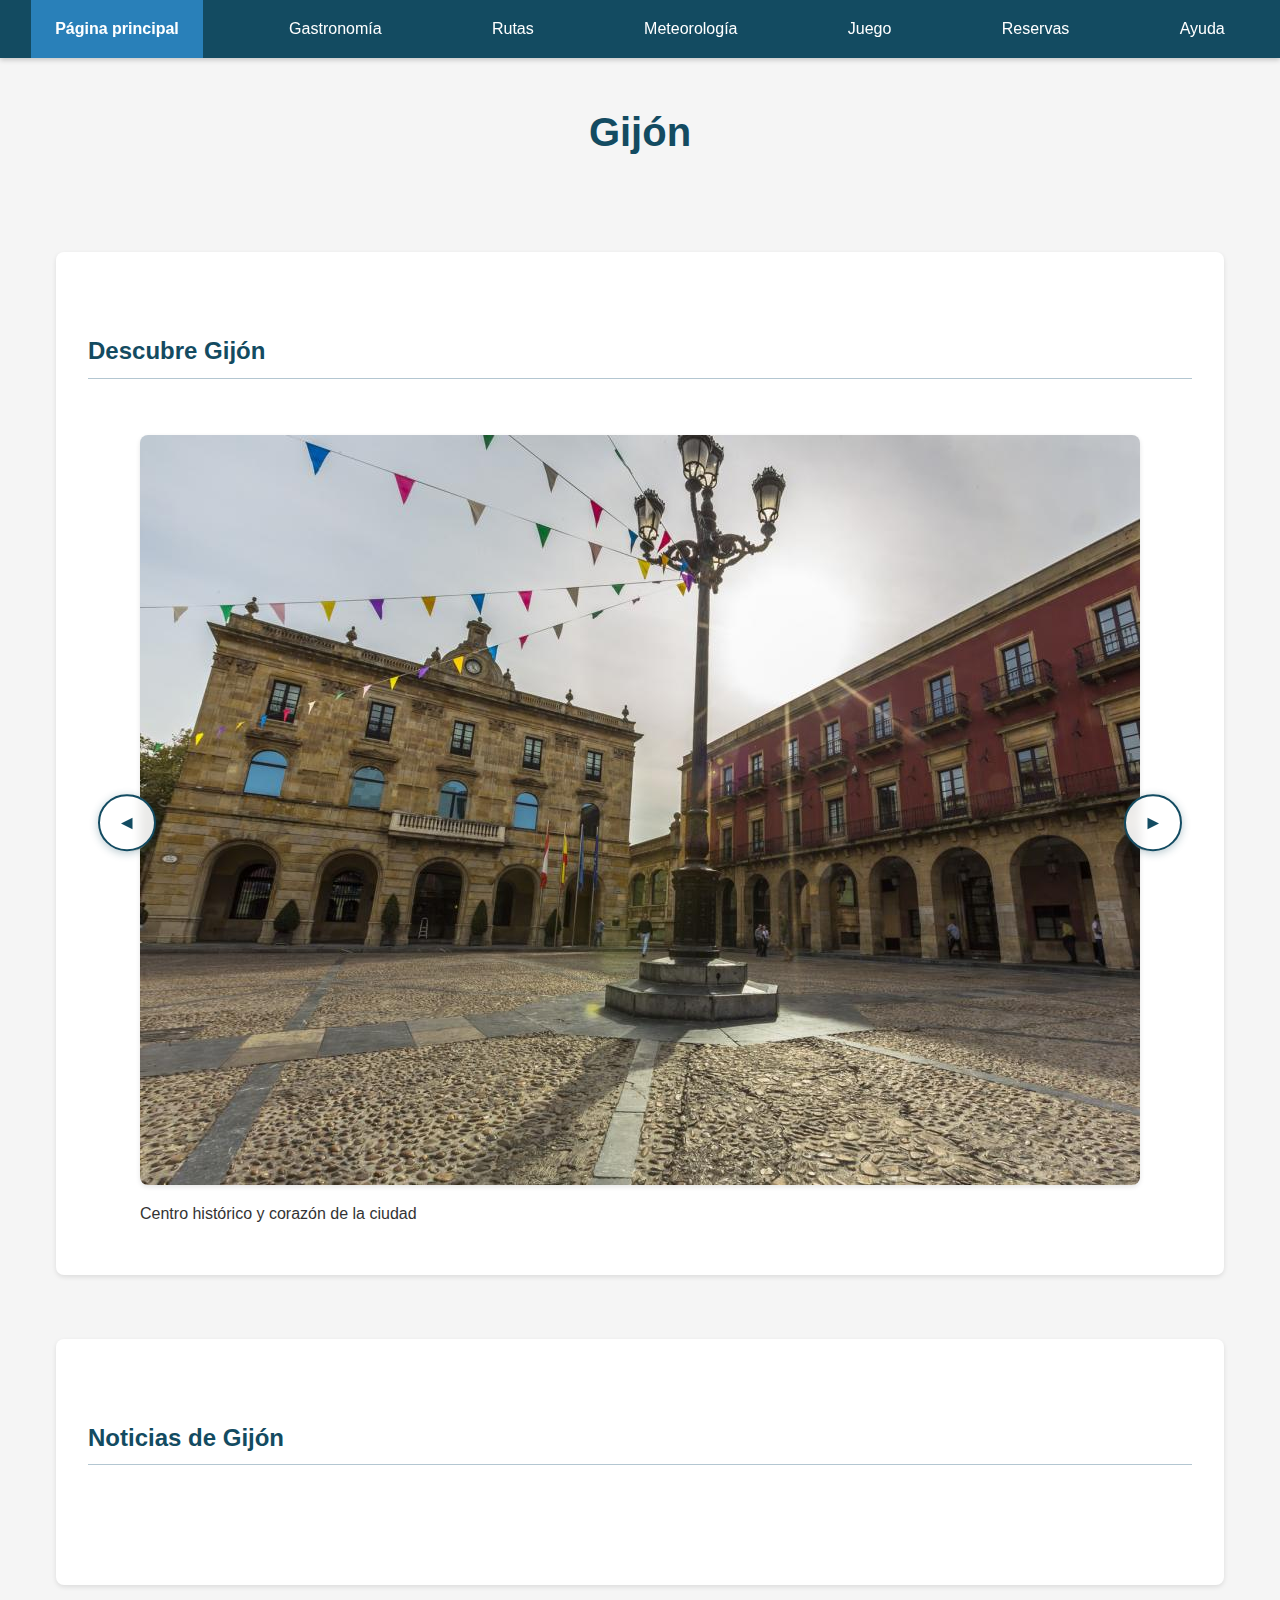
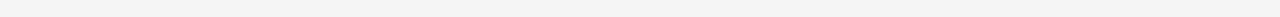
<file: index.html>
<!DOCTYPE html>
<html lang="es">
<head>
    <meta charset="UTF-8">
    <meta name="viewport" content="width=device-width, initial-scale=1.0">
    <title>Gijón - Inicio</title>
    <link rel="icon" type="image/png" href="multimedia/icono.png">
    <link rel="stylesheet" type="text/css" href="estilo/estilo.css">
    <link rel="stylesheet" type="text/css" href="estilo/layout.css">
    <script src="https://code.jquery.com/jquery-3.6.0.min.js"></script>
    <script src="js/Carrusel.js"></script>
    <script src="js/Noticias.js"></script>
</head>
<body>
    <nav>
        <ul>
            <li><a href="index.html" class="active">Página principal</a></li>
            <li><a href="gastronomia.html">Gastronomía</a></li>
            <li><a href="rutas.html">Rutas</a></li>
            <li><a href="meteorologia.html">Meteorología</a></li>
            <li><a href="juego.html">Juego</a></li>
            <li><a href="reservas.php">Reservas</a></li>
            <li><a href="ayuda.html">Ayuda</a></li>
        </ul>
    </nav>
    <main>
        <h1>Gijón</h1>
        <section>
            <h2>Descubre Gijón</h2>
            <article>
                <button>◄</button>
                <figure>
                    <img src="multimedia/Plaza_Mayor.jpg" alt="Plaza Mayor de Gijón">
                    <figcaption>Centro histórico y corazón de la ciudad</figcaption>
                </figure>
                <button>►</button>
            </article>
        </section>

        <section>
            <h2>Noticias de Gijón</h2>
            <article>
                <!-- Las noticias se insertarán aquí -->
            </article>
        </section>
    </main>
    
    <script>
        // Inicializar componentes cuando el DOM esté listo
        $(document).ready(() => {
            new Carrusel('main > section:first-of-type article');
            new Noticias('main > section:nth-child(3) article');
        });
    </script>
</body>
</html>
</file>
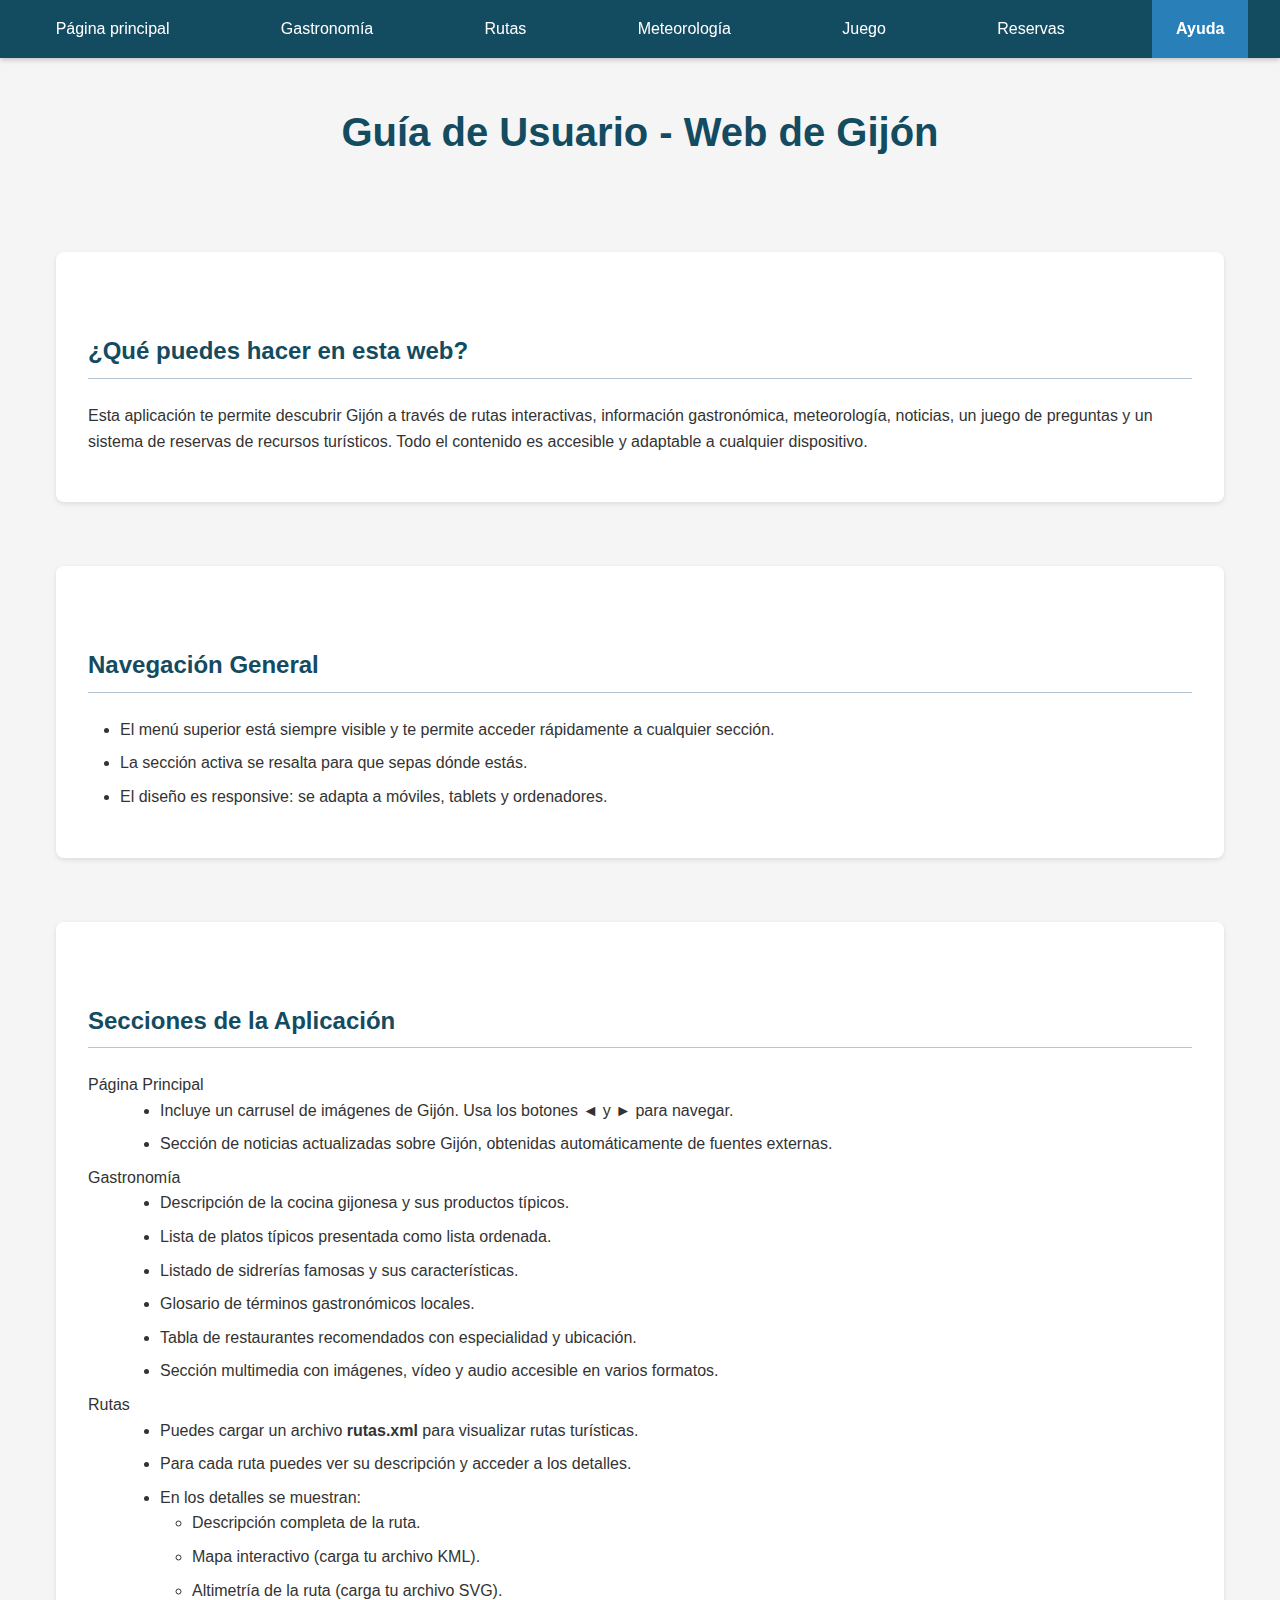
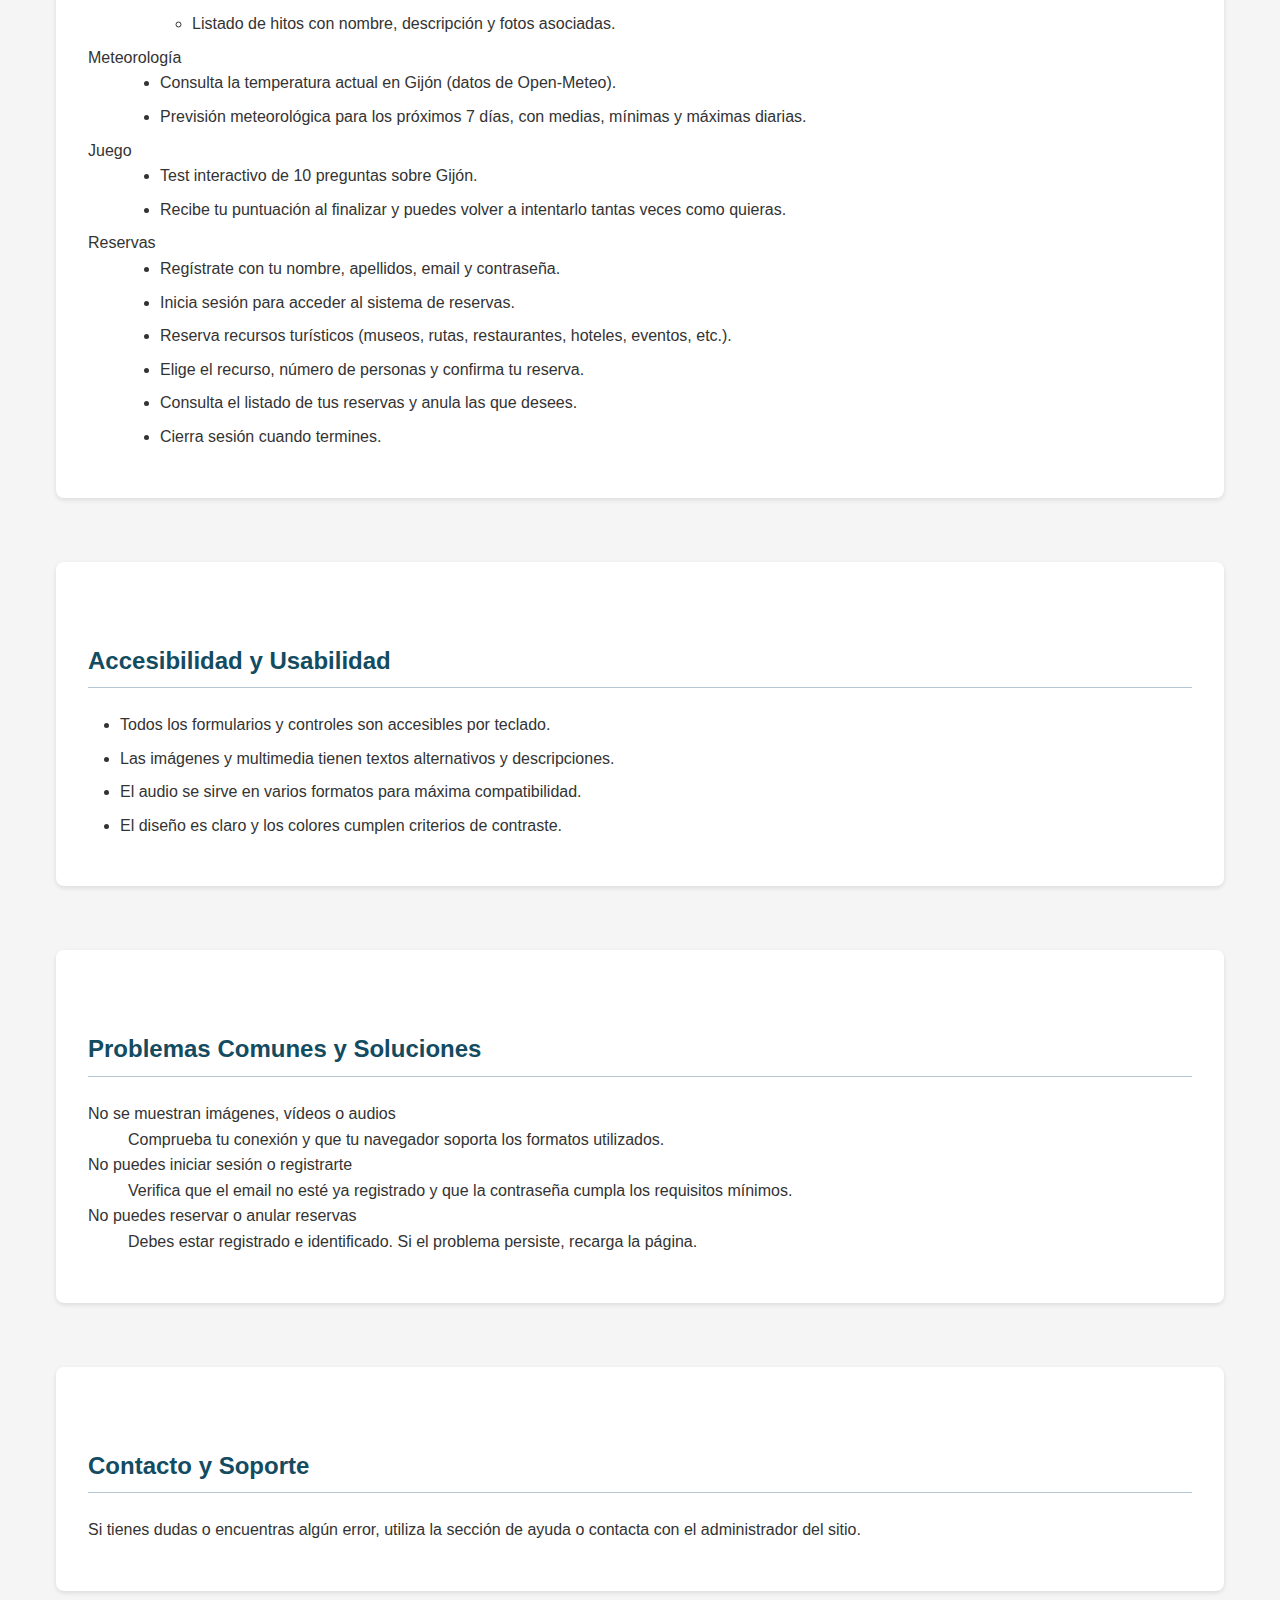
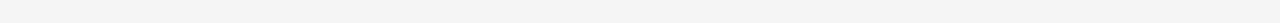
<file: ayuda.html>
<!DOCTYPE html>
<html lang="es">
<head>
    <meta charset="UTF-8">
    <meta name="viewport" content="width=device-width, initial-scale=1.0">
    <title>Ayuda - Gijón</title>
    <link rel="stylesheet" type="text/css" href="estilo/estilo.css">
    <link rel="stylesheet" type="text/css" href="estilo/layout.css">
    <link rel="icon" type="image/png" href="multimedia/icono.png">
</head>
<body>
    <nav>
        <ul>
            <li><a href="index.html">Página principal</a></li>
            <li><a href="gastronomia.html">Gastronomía</a></li>
            <li><a href="rutas.html">Rutas</a></li>
            <li><a href="meteorologia.html">Meteorología</a></li>
            <li><a href="juego.html">Juego</a></li>
            <li><a href="reservas.php">Reservas</a></li>
            <li><a href="ayuda.html" class="active">Ayuda</a></li>
        </ul>
    </nav>
   <main>
        <h1>Guía de Usuario - Web de Gijón</h1>

        <section>
            <h2>¿Qué puedes hacer en esta web?</h2>
            <p>
                Esta aplicación te permite descubrir Gijón a través de rutas interactivas, información gastronómica, meteorología, noticias, un juego de preguntas y un sistema de reservas de recursos turísticos. Todo el contenido es accesible y adaptable a cualquier dispositivo.
            </p>
        </section>

        <section>
            <h2>Navegación General</h2>
            <ul>
                <li>El menú superior está siempre visible y te permite acceder rápidamente a cualquier sección.</li>
                <li>La sección activa se resalta para que sepas dónde estás.</li>
                <li>El diseño es responsive: se adapta a móviles, tablets y ordenadores.</li>
            </ul>
        </section>

        <section>
            <h2>Secciones de la Aplicación</h2>
            <dl>
                <dt>Página Principal</dt>
                <dd>
                    <ul>
                        <li>Incluye un carrusel de imágenes de Gijón. Usa los botones ◄ y ► para navegar.</li>
                        <li>Sección de noticias actualizadas sobre Gijón, obtenidas automáticamente de fuentes externas.</li>
                    </ul>
                </dd>

                <dt>Gastronomía</dt>
                <dd>
                    <ul>
                        <li>Descripción de la cocina gijonesa y sus productos típicos.</li>
                        <li>Lista de platos típicos presentada como lista ordenada.</li>
                        <li>Listado de sidrerías famosas y sus características.</li>
                        <li>Glosario de términos gastronómicos locales.</li>
                        <li>Tabla de restaurantes recomendados con especialidad y ubicación.</li>
                        <li>Sección multimedia con imágenes, vídeo y audio accesible en varios formatos.</li>
                    </ul>
                </dd>

                <dt>Rutas</dt>
                <dd>
                    <ul>
                        <li>Puedes cargar un archivo <strong>rutas.xml</strong> para visualizar rutas turísticas.</li>
                        <li>Para cada ruta puedes ver su descripción y acceder a los detalles.</li>
                        <li>En los detalles se muestran:
                            <ul>
                                <li>Descripción completa de la ruta.</li>
                                <li>Mapa interactivo (carga tu archivo KML).</li>
                                <li>Altimetría de la ruta (carga tu archivo SVG).</li>
                                <li>Listado de hitos con nombre, descripción y fotos asociadas.</li>
                            </ul>
                        </li>
                    </ul>
                </dd>

                <dt>Meteorología</dt>
                <dd>
                    <ul>
                        <li>Consulta la temperatura actual en Gijón (datos de Open-Meteo).</li>
                        <li>Previsión meteorológica para los próximos 7 días, con medias, mínimas y máximas diarias.</li>
                    </ul>
                </dd>

                <dt>Juego</dt>
                <dd>
                    <ul>
                        <li>Test interactivo de 10 preguntas sobre Gijón.</li>
                        <li>Recibe tu puntuación al finalizar y puedes volver a intentarlo tantas veces como quieras.</li>
                    </ul>
                </dd>

                <dt>Reservas</dt>
                <dd>
                    <ul>
                        <li>Regístrate con tu nombre, apellidos, email y contraseña.</li>
                        <li>Inicia sesión para acceder al sistema de reservas.</li>
                        <li>Reserva recursos turísticos (museos, rutas, restaurantes, hoteles, eventos, etc.).</li>
                        <li>Elige el recurso, número de personas y confirma tu reserva.</li>
                        <li>Consulta el listado de tus reservas y anula las que desees.</li>
                        <li>Cierra sesión cuando termines.</li>
                    </ul>
                </dd>
            </dl>
        </section>

        <section>
            <h2>Accesibilidad y Usabilidad</h2>
            <ul>
                <li>Todos los formularios y controles son accesibles por teclado.</li>
                <li>Las imágenes y multimedia tienen textos alternativos y descripciones.</li>
                <li>El audio se sirve en varios formatos para máxima compatibilidad.</li>
                <li>El diseño es claro y los colores cumplen criterios de contraste.</li>
            </ul>
        </section>

        <section>
            <h2>Problemas Comunes y Soluciones</h2>
            <dl>
                <dt>No se muestran imágenes, vídeos o audios</dt>
                <dd>Comprueba tu conexión y que tu navegador soporta los formatos utilizados.</dd>

                <dt>No puedes iniciar sesión o registrarte</dt>
                <dd>Verifica que el email no esté ya registrado y que la contraseña cumpla los requisitos mínimos.</dd>

                <dt>No puedes reservar o anular reservas</dt>
                <dd>Debes estar registrado e identificado. Si el problema persiste, recarga la página.</dd>

            </dl>
        </section>

        <section>
            <h2>Contacto y Soporte</h2>
            <p>
                Si tienes dudas o encuentras algún error, utiliza la sección de ayuda o contacta con el administrador del sitio.
            </p>
        </section>
    </main>
</body>
</html>
</file>
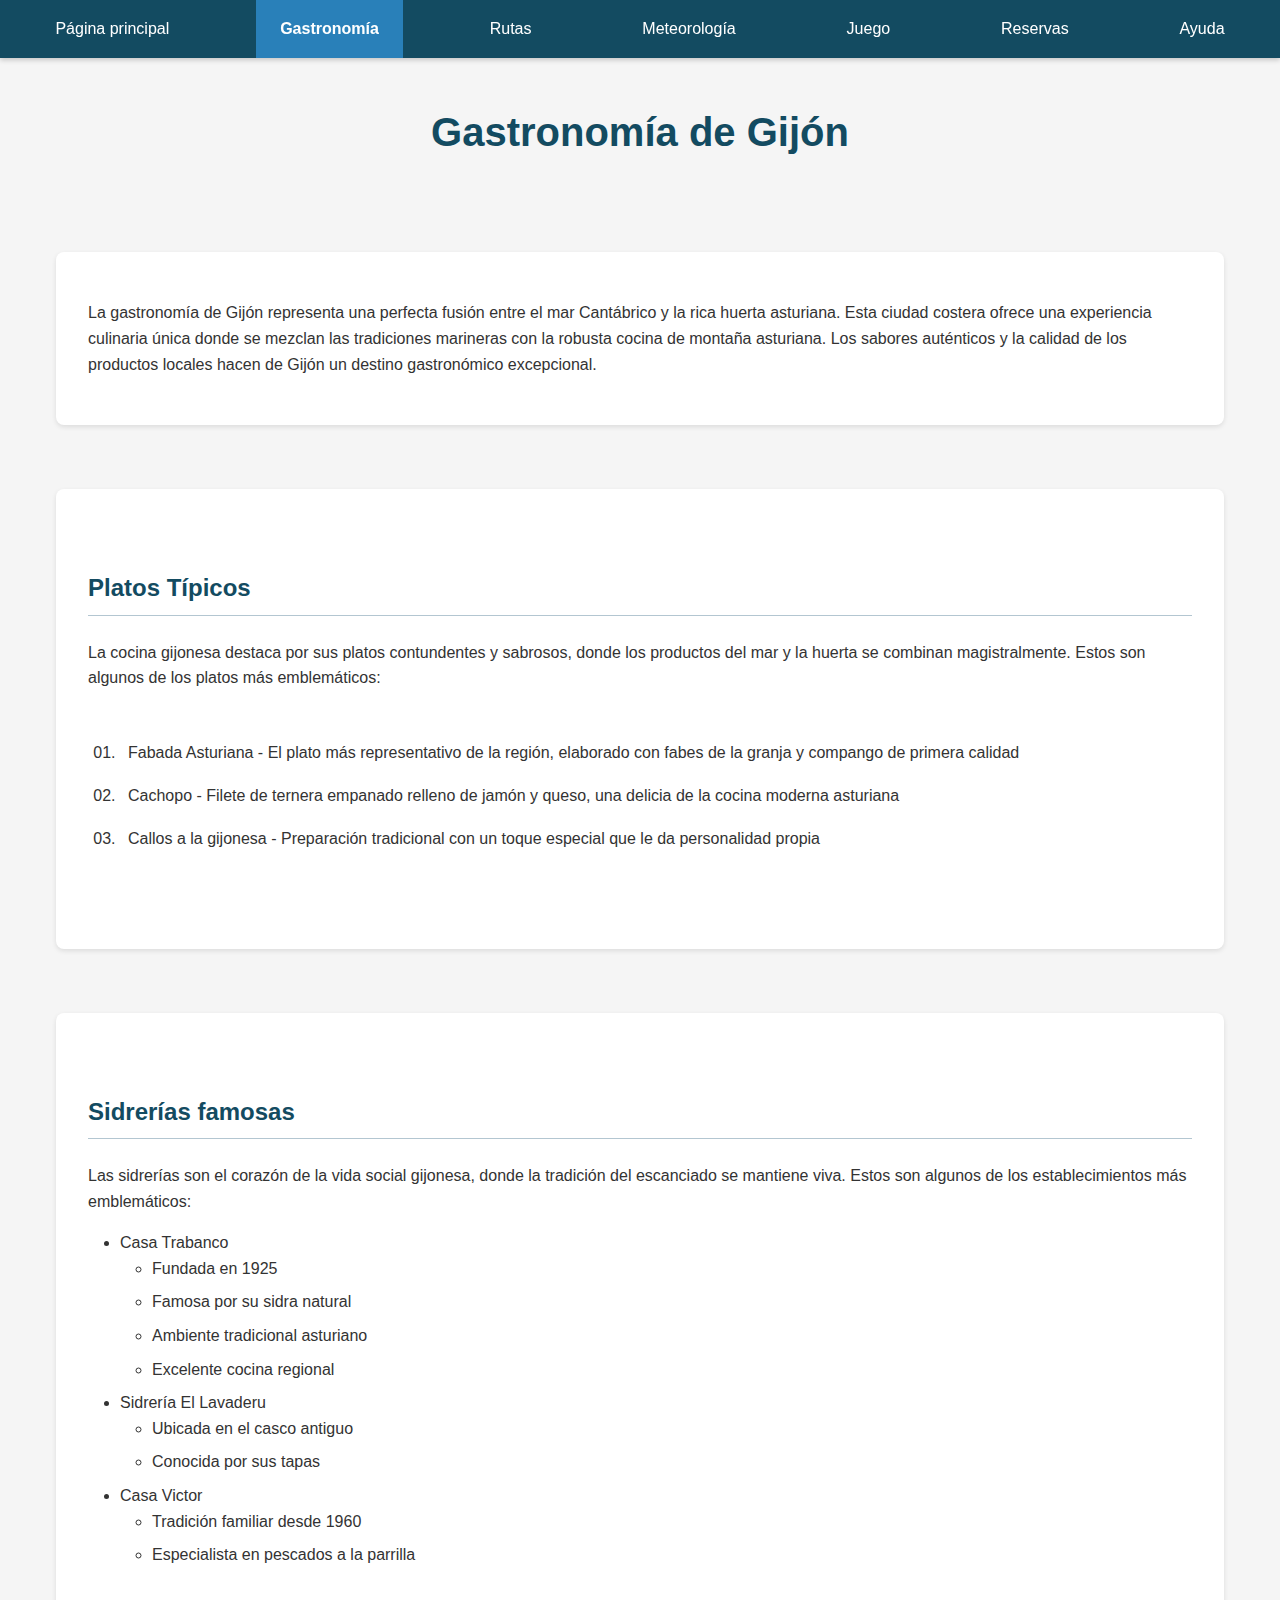
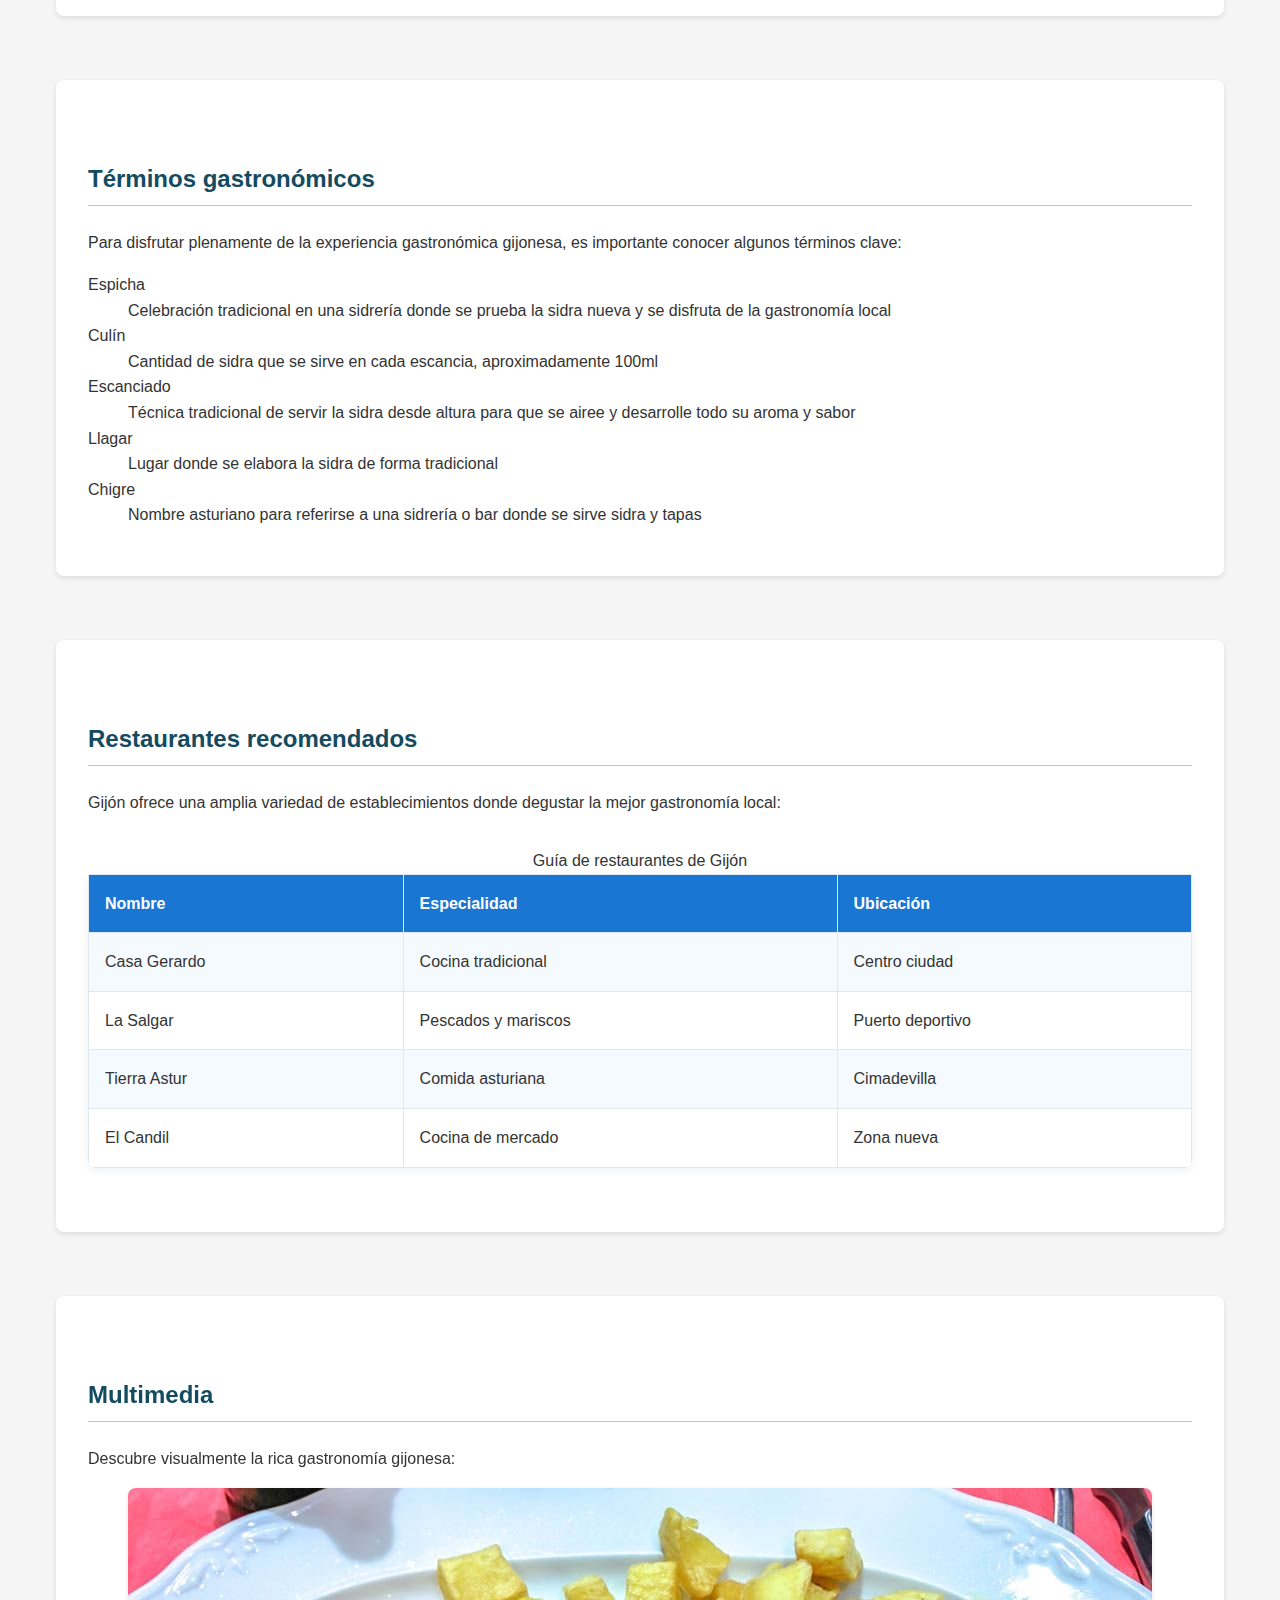
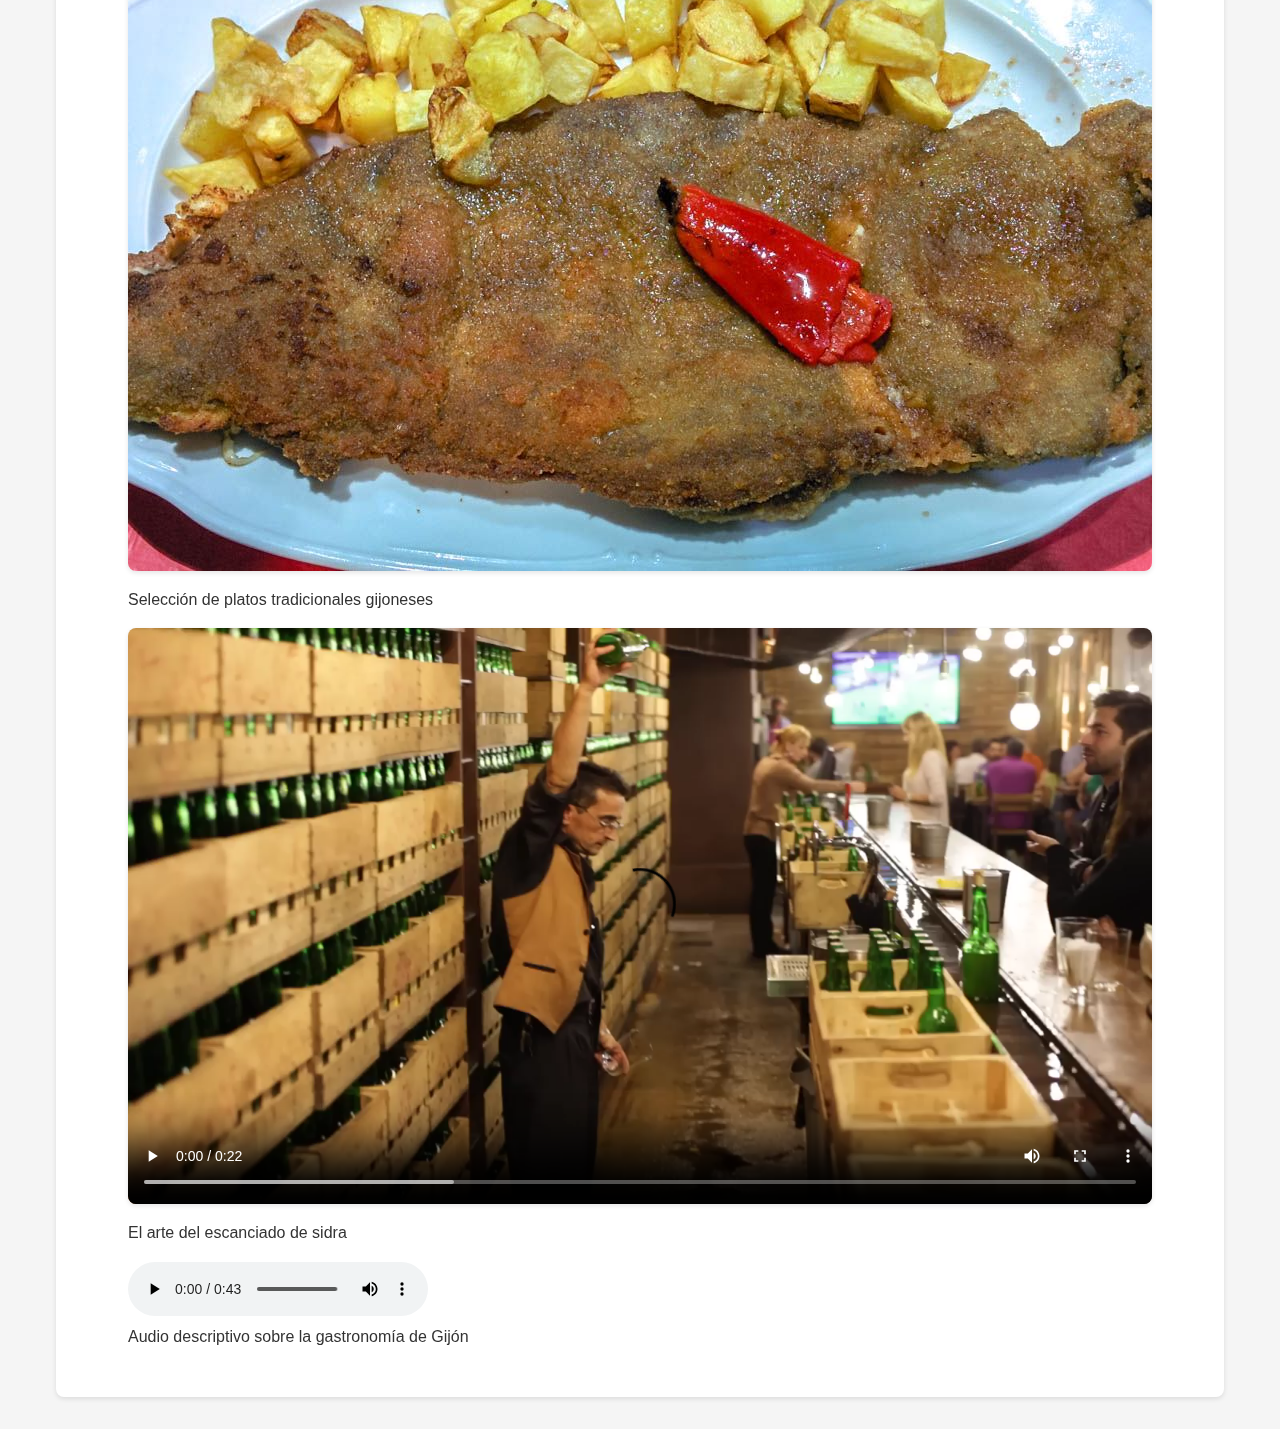
<file: gastronomia.html>
<!DOCTYPE html>
<html lang="es">
<head>
    <meta charset="UTF-8">
    <meta name="viewport" content="width=device-width, initial-scale=1.0">
    <title>Gastronomía de Gijón</title>
    <link rel="stylesheet" type="text/css" href="estilo/estilo.css">
    <link rel="stylesheet" type="text/css" href="estilo/layout.css">
    <link rel="icon" type="image/png" href="multimedia/icono.png">
</head>
<body>
    <nav>
        <ul>
            <li><a href="index.html">Página principal</a></li>
            <li><a href="gastronomia.html" class="active">Gastronomía</a></li>
            <li><a href="rutas.html">Rutas</a></li>
            <li><a href="meteorologia.html">Meteorología</a></li>
            <li><a href="juego.html">Juego</a></li>
            <li><a href="reservas.php">Reservas</a></li>
            <li><a href="ayuda.html">Ayuda</a></li>
        </ul>
    </nav>
    <main>
        <h1>Gastronomía de Gijón</h1>
        
        <section>
            <p>La gastronomía de Gijón representa una perfecta fusión entre el mar Cantábrico y la rica huerta asturiana. 
            Esta ciudad costera ofrece una experiencia culinaria única donde se mezclan las tradiciones marineras con la 
            robusta cocina de montaña asturiana. Los sabores auténticos y la calidad de los productos locales hacen de 
            Gijón un destino gastronómico excepcional.</p>
        </section>

        <section>
            <h2>Platos Típicos</h2>
            <p>La cocina gijonesa destaca por sus platos contundentes y sabrosos, donde los productos del mar 
            y la huerta se combinan magistralmente. Estos son algunos de los platos más emblemáticos:</p>
            <ol>
                <li>Fabada Asturiana - El plato más representativo de la región, elaborado con fabes de la granja y compango de primera calidad</li>
                <li>Cachopo - Filete de ternera empanado relleno de jamón y queso, una delicia de la cocina moderna asturiana</li>
                <li>Callos a la gijonesa - Preparación tradicional con un toque especial que le da personalidad propia</li>
            </ol>
        </section>

        <section>
            <h2>Sidrerías famosas</h2>
            <p>Las sidrerías son el corazón de la vida social gijonesa, donde la tradición del escanciado 
            se mantiene viva. Estos son algunos de los establecimientos más emblemáticos:</p>
            <ul>
                <li>Casa Trabanco
                    <ul>
                        <li>Fundada en 1925</li>
                        <li>Famosa por su sidra natural</li>
                        <li>Ambiente tradicional asturiano</li>
                        <li>Excelente cocina regional</li>
                    </ul>
                </li>
                <li>Sidrería El Lavaderu
                    <ul>
                        <li>Ubicada en el casco antiguo</li>
                        <li>Conocida por sus tapas</li>
                    </ul>
                </li>
                <li>Casa Victor
                    <ul>
                        <li>Tradición familiar desde 1960</li>
                        <li>Especialista en pescados a la parrilla</li>
                    </ul>
                </li>
            </ul>
        </section>

        <section>
            <h2>Términos gastronómicos</h2>
            <p>Para disfrutar plenamente de la experiencia gastronómica gijonesa, es importante conocer 
            algunos términos clave:</p>
            <dl>
                <dt>Espicha</dt>
                <dd>Celebración tradicional en una sidrería donde se prueba la sidra nueva y se disfruta de la gastronomía local</dd>
                <dt>Culín</dt>
                <dd>Cantidad de sidra que se sirve en cada escancia, aproximadamente 100ml</dd>
                <dt>Escanciado</dt>
                <dd>Técnica tradicional de servir la sidra desde altura para que se airee y desarrolle todo su aroma y sabor</dd>
                <dt>Llagar</dt>
                <dd>Lugar donde se elabora la sidra de forma tradicional</dd>
                <dt>Chigre</dt> 
                <dd>Nombre asturiano para referirse a una sidrería o bar donde se sirve sidra y tapas</dd>
            </dl>
        </section>

        <section>
            <h2>Restaurantes recomendados</h2>
            <p>Gijón ofrece una amplia variedad de establecimientos donde degustar la mejor gastronomía local:</p>
            <table>
                <caption>Guía de restaurantes de Gijón</caption>
                <tr>
                    <th>Nombre</th>
                    <th>Especialidad</th>
                    <th>Ubicación</th>
                </tr>
                <tr>
                    <td>Casa Gerardo</td>
                    <td>Cocina tradicional</td>
                    <td>Centro ciudad</td>
                </tr>
                <tr>
                    <td>La Salgar</td>
                    <td>Pescados y mariscos</td>
                    <td>Puerto deportivo</td>
                </tr>
                <tr>
                    <td>Tierra Astur</td>
                    <td>Comida asturiana</td>
                    <td>Cimadevilla</td>
                </tr>
                <tr>
                    <td>El Candil</td>
                    <td>Cocina de mercado</td>
                    <td>Zona nueva</td>
                </tr>
            </table>
        </section>

        <section>
            <h2>Multimedia</h2>
            <p>Descubre visualmente la rica gastronomía gijonesa:</p>
            <figure>
                <img src="multimedia/gastronomia-gijon.jpg" alt="Platos típicos de Gijón">
                <figcaption>Selección de platos tradicionales gijoneses</figcaption>
            </figure>
            
            <figure>
                <video controls>
                    <source src="multimedia/Escanciar.mp4" type="video/mp4">
                    <source src="multimedia/Escanciar.webm" type="video/webm">
                    Tu navegador no soporta el elemento video.
                </video>
                <figcaption>El arte del escanciado de sidra</figcaption>
            </figure>

            <figure>
                <audio controls>
                    <source src="multimedia/Descubre Gijón.mp3" type="audio/mpeg">
                    <source src="multimedia/Descubre Gijón.wav" type="audio/wav">
                    Tu navegador no soporta el elemento audio.
                </audio>
                <figcaption>Audio descriptivo sobre la gastronomía de Gijón</figcaption>
            </figure>
        </section>
    </main>
</body>
</html>
</file>
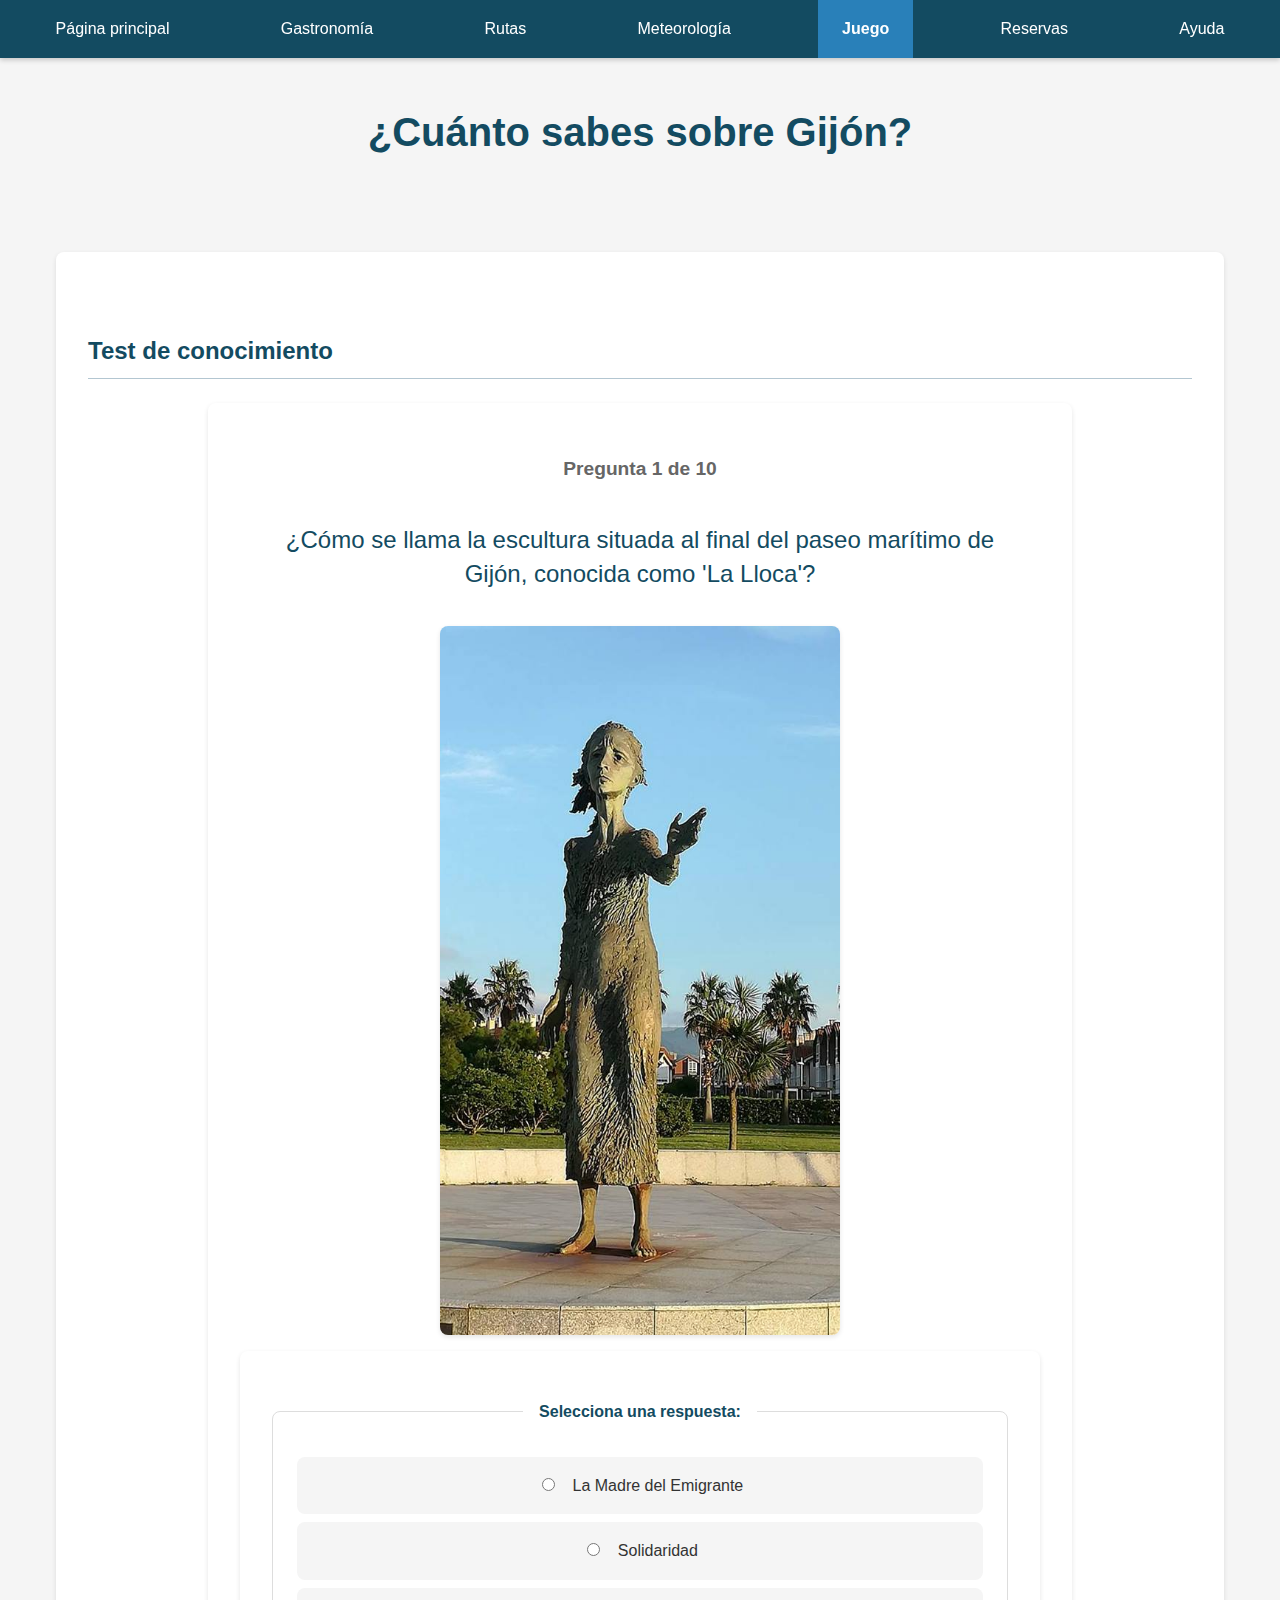
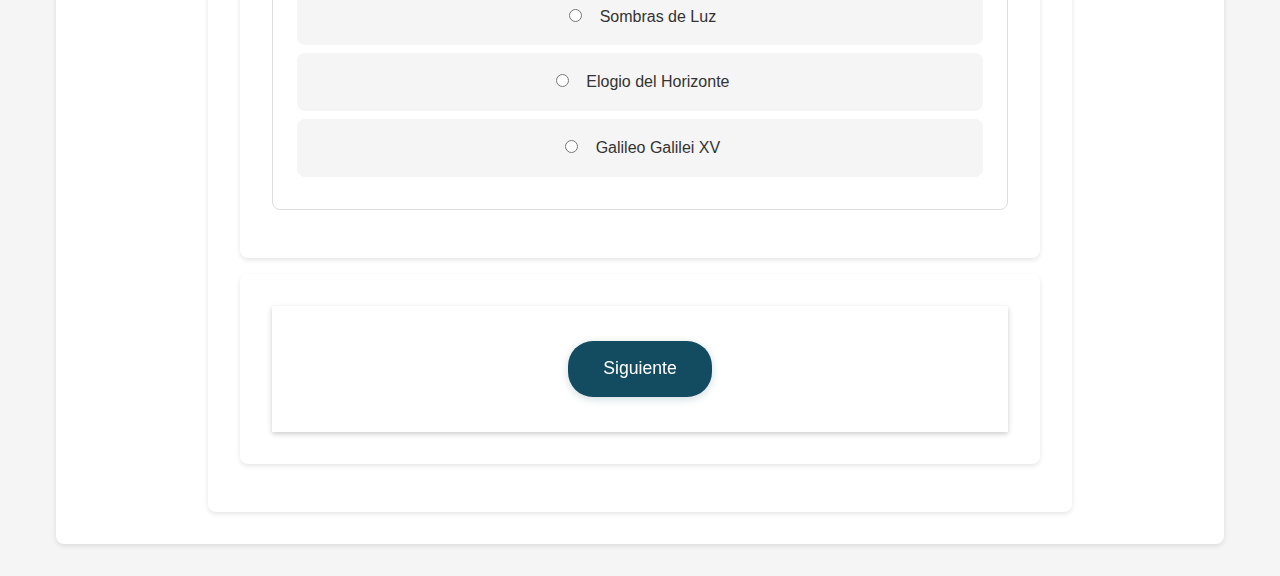
<file: juego.html>
<!DOCTYPE html>
<html lang="es">
<head>
    <meta charset="UTF-8">
    <meta name="viewport" content="width=device-width, initial-scale=1.0">
    <title>Juego - Gijón</title>
    <script src="https://code.jquery.com/jquery-3.6.0.min.js"></script>
    <link rel="stylesheet" type="text/css" href="estilo/estilo.css">
    <link rel="stylesheet" type="text/css" href="estilo/layout.css">
    <link rel="icon" type="image/png" href="multimedia/icono.png">
    <script src="js/Juego.js"></script>
</head>
<body>
    <nav>
        <ul>
            <li><a href="index.html">Página principal</a></li>
            <li><a href="gastronomia.html">Gastronomía</a></li>
            <li><a href="rutas.html">Rutas</a></li>
            <li><a href="meteorologia.html">Meteorología</a></li>
            <li><a href="juego.html" class="active">Juego</a></li>
            <li><a href="reservas.php">Reservas</a></li>
            <li><a href="ayuda.html">Ayuda</a></li>
        </ul>
    </nav>
    <main>
        <h1>¿Cuánto sabes sobre Gijón?</h1>
        <section>
            <h2>Test de conocimiento</h2>
        </section>
    </main>
   <script>
        document.addEventListener('DOMContentLoaded', () => {
            const juego = new Juego();
            juego.iniciar();
        });
    </script>
</body>
</html>
</file>
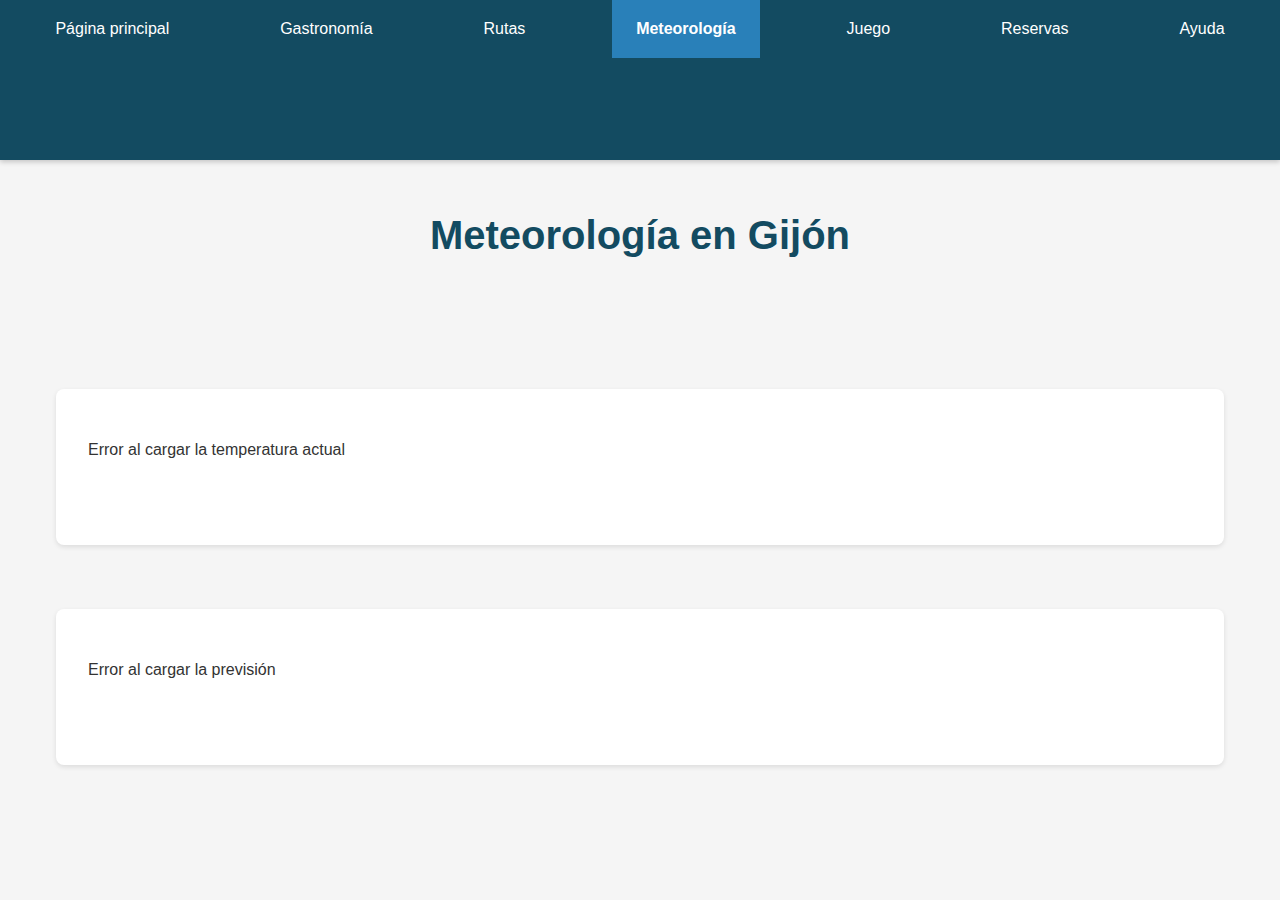
<file: meteorologia.html>
<!DOCTYPE html>
<html lang="es">
<head>
    <meta charset="UTF-8">
    <meta name="viewport" content="width=device-width, initial-scale=1.0">
    <title>Meteorología - Gijón</title>
    <link rel="stylesheet" type="text/css" href="estilo/estilo.css">
    <link rel="stylesheet" type="text/css" href="estilo/layout.css">
    <link rel="icon" type="image/png" href="multimedia/icono.png">
    <script src="https://code.jquery.com/jquery-3.6.0.min.js"></script>
    <script src="js/Meteorologia.js"></script>
</head>
<body>
    <nav>
        <ul>
            <li><a href="index.html">Página principal</a></li>
            <li><a href="gastronomia.html">Gastronomía</a></li>
            <li><a href="rutas.html">Rutas</a></li>
            <li><a href="meteorologia.html" class="active">Meteorología</a></li>
            <li><a href="juego.html">Juego</a></li>
            <li><a href="reservas.php">Reservas</a></li>
            <li><a href="ayuda.html">Ayuda</a></li>
        </ul>
    </nav>
    <main>
        <h1>Meteorología en Gijón</h1>
        <section>
            <h2>Tiempo Actual</h2>
            
        </section>
        <section>
            <h2>Previsión para los próximos 7 días</h2>
            
        </section>
    </main>
    <script>
        // Inicializar componentes cuando el DOM esté listo
        $(document).ready(() => {
            new Meteorologia('body > main > section:nth-child(2)', 'body > main > section:nth-child(3)');

        });
    </script>
</body>
</html>
</file>
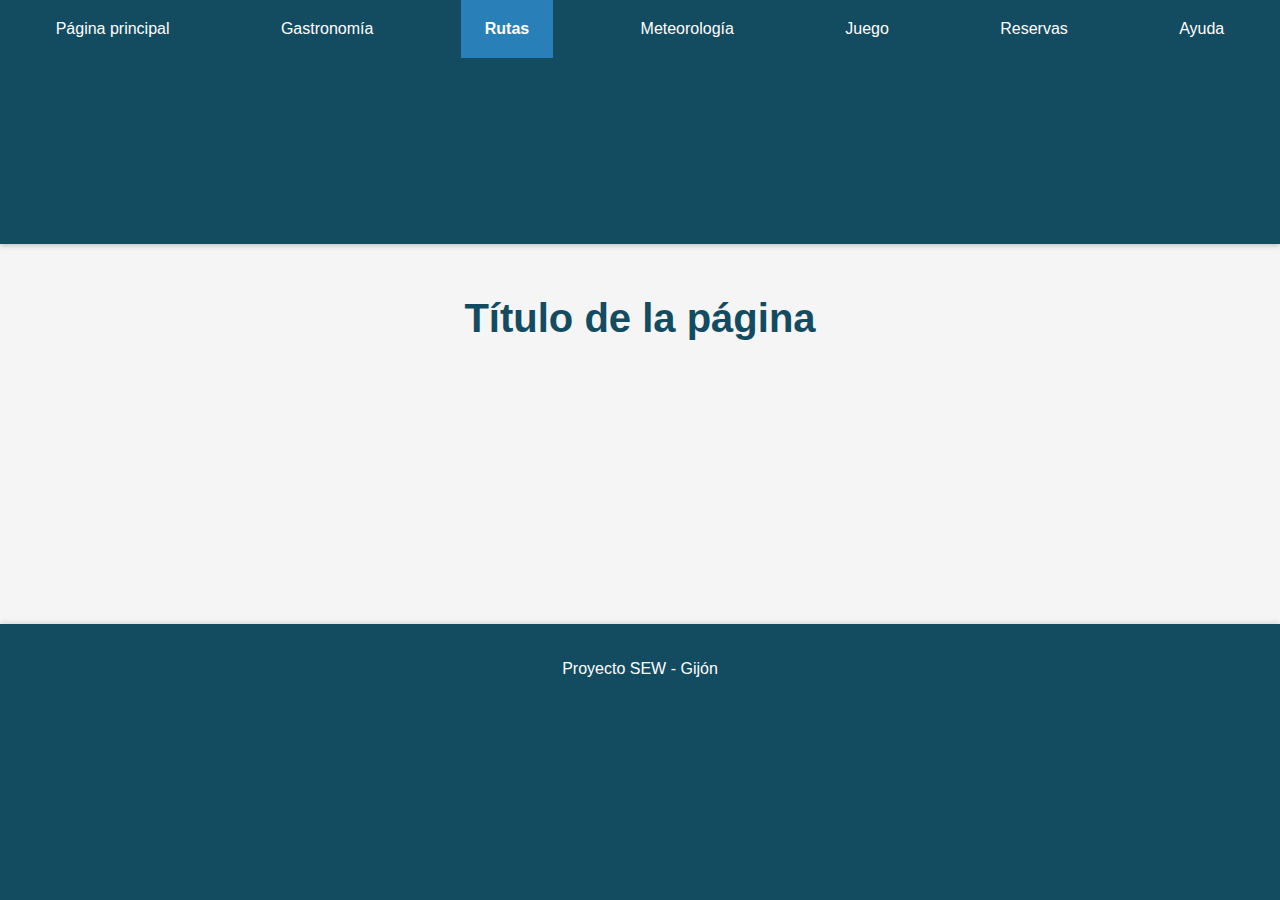
<file: rutas.html>
<!DOCTYPE html>
<html lang="es">
<head>
    <meta charset="UTF-8">
    <meta name="viewport" content="width=device-width, initial-scale=1.0">
    <title>Título - Gijón</title>
    <link rel="stylesheet" type="text/css" href="estilo/estilo.css">
    <link rel="stylesheet" type="text/css" href="estilo/layout.css">
</head>
<body>
    <nav>
        <ul>
            <li><a href="index.html">Página principal</a></li>
            <li><a href="gastronomia.html">Gastronomía</a></li>
            <li><a href="rutas.html" class="active">Rutas</a></li>
            <li><a href="meteorologia.html">Meteorología</a></li>
            <li><a href="juego.html">Juego</a></li>
            <li><a href="reservas.php">Reservas</a></li>
            <li><a href="ayuda.html">Ayuda</a></li>
        </ul>
    </nav>
    <main>
        <h1>Título de la página</h1>
        <!-- Contenido específico de cada página -->
    </main>
    <footer>
        <p>Proyecto SEW - Gijón</p>
    </footer>
</body>
</html>
</file>
<file: estilo/estilo.css>
/* Estilos generales */
/* 0,0,1 */
body {
    font-family: 'Segoe UI', Tahoma, Geneva, Verdana, sans-serif;
    line-height: 1.6;
    color: #333;
    margin: 0;
    padding: 0;
    background-color: #f5f5f5;
    min-height: 100vh;
    display: flex;
    flex-direction: column;
}

/* Estilos de navegación */
/* 0,0,1 */
nav {
    background-color: #134b61;
    position: sticky;
    top: 0;
    z-index: 100;
    box-shadow: 0 0.125rem 0.3125rem rgba(0,0,0,0.2);
}

/* 0,0,2 */
nav ul {
    list-style: none;
    padding: 0;
    margin: 0;
    display: flex;
    justify-content: center;
    flex-wrap: wrap;
}

/* 0,0,3 */
nav ul li {
    margin: 0;
    padding: 0;
}

/* 0,0,0,2 */
nav ul a {
    display: block;
    color: white;
    text-decoration: none;
    padding: 1em 1.5em;
    transition: all 0.3s ease;
    font-weight: 500;
}

/* 0,1,3 */
nav ul a:hover {
    background-color: #2980b9;
}

/* 0,1,0 */
.active {
    background-color: #2980b9;
    font-weight: bold;
}

/* Estilos del contenido principal */
/* 0,0,1 */
main {
    flex: 1;
    padding: 2em;
    max-width: 75rem;
    margin: 0 auto;
    width: 100%;
    box-sizing: border-box;
    display: flex;
    flex-wrap: wrap;
    gap: 2em;
}

/* 0,0,1 */
h1 {
    color: #134b61;
    text-align: center;
    font-size: 2.5em;
    margin-bottom: 1em;
}

/* Estilos de secciones */
/* 0,0,2 */
main section {
    background-color: white;
    margin: 1em 0;
    padding: 2em;
    border-radius: 0.5rem;
    box-shadow: 0 0.125rem 0.3125rem rgba(0,0,0,0.1);
}

/* 0,0,2 */
main h2 {
    color: #1a5f7a;
    border-bottom: 0.125rem solid #1a5f7a;
    padding-bottom: 0.5em;
    margin-bottom: 1em;
}

/* Estilos de listas */
/* 0,0,2 */
main ul, main ol {
    padding-left: 2em;
}

/* 0,0,2 */
main li {
    margin-bottom: 0.5em;
    line-height: 1.6;
}

/* Estilos de tabla */
/* 0,0,1 */
table {
    width: 100%;
    border-collapse: collapse;
    margin: 1em 0;
    background-color: white;
}

/* 0,0,1 */
th, td {
    padding: 1em;
    border: 0.0625rem solid #ddd;
    text-align: left;
}

/* 0,0,1 */
th {
    background-color: #1a5f7a;
    color: white;
}

/* 0,1,1 */
tr:nth-child(even) {
    background-color: #f9f9f9;
}
/* 0,1,4 */
body > main > section:nth-child(3) ol {
    display: block;
    list-style-type: decimal-leading-zero;
    border-radius: 0.5rem;
    padding: 1.5em 2em;
    margin: 1.5em 0;
}
/* 0,1,5 */
body > main > section:nth-child(3) ol li {
    margin-bottom: 1em;
    padding-left: 0.5em;
    line-height: 1.7;
}

/* Estilos multimedia */
/* 0,0,1 */
img, video {
    max-width: 100%;
    height: auto;
    border-radius: 0.5rem;
    margin: 1em 0;
    display: block;
    box-shadow: 0 0.125rem 0.3125rem rgba(0,0,0,0.1);
}

/* Estilos del footer */
/* 0,0,1 */
footer {
    background-color: #134b61;
    color: white;
    text-align: center;
    padding: 1em;
    margin-top: 2em;
    box-shadow: 0 -0.125rem 0.3125rem rgba(0,0,0,0.1);
}
/* 0,0,3 */
main section article {
    position: relative;
    display: flex;
    justify-content: center;
    align-items: center;
}

/* Estilos específicos para el juego */
/* 0,0,3 */
main > section > section {
    max-width: 50rem;
    margin: 0 auto;
    padding: 2em;
    background: white;
    border-radius: 0.5rem;
    box-shadow: 0 0.125rem 0.3125rem rgba(0,0,0,0.1);
}

/* Estilos para la pregunta del juego */
/* 0,0,4 */
main > section > section > p {
    font-size: 1.5em;
    text-align: center;
    color: #134b61;
    margin: 1.5em 0;
    line-height: 1.4;
    padding: 0 1em;
}
/* 0,0,4 */
main > section > section > h3 {
    font-size: 1.2em;
    text-align: center;
    color: #666;
    margin-bottom: 2em;
}
/* Imagen de ayuda visual en el juego */
/* 0,0,5 */
main > section > section figure img {
    width: 100%;
    max-width: 25em;
    height: auto;
    display: block;
    margin: 0 auto;
    object-fit: contain;
}

/* 0,0,4 */
main > section > section fieldset {
    border: 0.0625rem solid #ddd;
    border-radius: 0.5rem;
    padding: 1.5em;
    margin: 1em 0;
}
/* 0,0,4 */
main > section > section legend {
    padding: 0 1em;
    color: #134b61;
    font-weight: bold;
}
/* 0,0,4 */
main > section > section label {
    display: block;
    padding: 1em;
    margin: 0.5em 0;
    background: #f5f5f5;
    border-radius: 0.5rem;
    cursor: pointer;
    transition: background-color 0.3s ease;
}
/* 0,1,4 */
main > section > section label:hover {
    background: #e5e5e5;
}
/* 0,1,4 */
main > section > section input[type="radio"] {
    margin-right: 1em;
}
/* 0,0,4 */
main > section > section button {
    display: block;
    margin: 2em auto;
    padding: 1em 3em;
    background: #134b61;
    color: white;
    border: none;
    border-radius: 1.5625rem;
    cursor: pointer;
    transition: all 0.3s ease;
    font-size: 1.1em;
    font-weight: 500;
    box-shadow: 0 0.125rem 0.5rem rgba(19, 75, 97, 0.2);
}
/* 0,1,4 */
main > section > section button:hover {
    background: #1a6380;
    transform: translateY(-0.125rem);
    box-shadow: 0 0.25rem 0.75rem rgba(19, 75, 97, 0.3);
}

/* Estilos para el mensaje de error y navegación del juego */
/* 0,0,4 */
main > section > section h4 {
    color: #d32f2f;
    text-align: center;
    margin: 1em 0;
    font-size: 1.1em;
    min-height: 1.5em;
    transition: opacity 0.3s ease;
    opacity: 0;
}
/* 0,0,4 */
main > section > section nav {
    display: flex;
    justify-content: center;
    gap: 1em;
    background: white;
}
/* 0,0,5 */
main > section > section nav button {
    background: #134b61;
    padding: 1em 2em;
    border: none;
    border-radius: 1.5625rem;
    color: white;
    cursor: pointer;
    font-size: 1.1em;
    transition: all 0.3s ease;
    box-shadow: 0 0.125rem 0.5rem rgba(19, 75, 97, 0.2);
}
/* 0,1,5 */
main > section > section nav button:hover {
    background: #1a6380;
    transform: translateY(-0.125rem);
    box-shadow: 0 0.25rem 0.75rem rgba(19, 75, 97, 0.3);
}

/* Estilos para la pantalla de resultados */
/* 0,0,4 */
main > section > section > section {
    text-align: center;
    padding: 2em;
}
/* 0,0,5 */
main > section > section > section h3 {
    font-size: 2em;
    color: #134b61;
    margin-bottom: 1em;
}
/* 0,0,5 */
main > section > section > section p {
    font-size: 1.2em;
    color: #666;
    margin: 0.5em 0;
}
/* 0,0,5 */
main > section > section > section h2 {
    font-size: 4em;
    color: #134b61;
    margin: 0.5em 0;
    animation: aparecer 0.5s ease-out;
}

/* Estilos exclusivos para la sección de rutas usando main > article > article */
/* 0,0,3 */
main > article > article {
    display: block;
    position: static;
    background: #fff;
    border-radius: 0.625rem;
    margin-bottom: 2em;
    padding: 2em 1.5em;
    box-shadow: 0 0.125rem 0.5rem rgba(0,0,0,0.06);
    border-bottom: 0.125rem solid #1976d2;
}
/* 0,0,4 */
main > article > article > button {
    position: static;
    width: auto;
    height: auto;
    margin: 1em 0 0 0;
    border-radius: 0.375rem;
    box-shadow: none;
    background: #1976d2;
    color: #fff;
    font-size: 1em;
    font-weight: bold;
    padding: 0.5em 1.5em;
    border: none;
    transition: background 0.2s;
    display: inline-block;
    left: auto;
    right: auto;
    top: auto;
    transform: none;
}
/* 0,1,4 */
main > article > article > button:hover {
    background: #1565c0;
    color: #fff;
    transform: none;
    box-shadow: 0 0.125rem 0.5rem rgba(25, 118, 210, 0.15);
}
/* 0,0,4 */
main > article > article > h2 {
    color: #1976d2;
    margin-bottom: 0.5em;
    font-size: 1.3em;
    border: none;
    padding: 0;
}
/* 0,0,4 */
main > article > article > p {
    display: block;
    margin: 0 0 1em 0;
    color: #333;
}

/* Para los contenedores de mapa y altimetría */
/* 0,0,4 */
main > article figure > div {
    width: 100%;
    height: 25em;
    max-width: 70rem;
    margin: 2em auto;
    background: #eaf6fa;
    border-radius: 0.5rem;
    box-shadow: 0 0.125rem 0.5rem rgba(19, 75, 97, 0.15);
    overflow: auto;
    padding: 0;
}

/* Para las imágenes de los hitos */
/* 0,0,5 */
main > article > article section img {
    max-width: 18.75rem;
    margin: 1em 0;
    display: block;
}
/* 0,0,5 */
main > article figure > div > svg {
    display: block;
    width: 100%;
    height: auto;
    min-width: 37.5rem;
}

@keyframes aparecer {
    from {
        transform: scale(0);
        opacity: 0;
    }
    to {
        transform: scale(1);
        opacity: 1;
    }
}

/* Estilos específicos para botones del carrusel */
/* 0,0,4 */
main section article button {
    position: absolute;
    width: 3em;
    height: 3em;
    padding: 0.5em;
    border: 0.125rem solid #134b61;
    border-radius: 50%;
    z-index: 10;
    cursor: pointer;
    background-color: rgba(255, 255, 255, 0.9);
    color: #134b61;
    font-size: 1.2em;
    font-weight: bold;
    display: flex;
    align-items: center;
    justify-content: center;
    transition: all 0.3s ease;
    box-shadow: 0 0.125rem 0.5rem rgba(19, 75, 97, 0.3);
    backdrop-filter: blur(0.3125rem);
}
/* 0,1,4 */
main section article button:hover {
    background-color: #134b61;
    color: white;
    transform: scale(1.1);
    box-shadow: 0 0.25rem 0.75rem rgba(19, 75, 97, 0.5);
}

/* Posicionamiento de los botones del carrusel */
/* 0,1,4 */
main section article button:first-of-type {
    left: 0.625rem;
    top: 50%;
    transform: translateY(-50%);
}
/* 0,1,4 */
main section article button:last-of-type {
    right: 0.625rem;
    top: 50%;
    transform: translateY(-50%);
}

/* Estilos para la sección de noticias */
/* 0,1,3 */
main > section:nth-child(3) article {
    display: flex;
    flex-direction: column;
    gap: 2em;
    padding: 2em;
}
/* 0,1,3 */
main > section:nth-child(3) ol {
    list-style: none;
    padding: 0;
    margin: 0;
    display: grid;
    grid-template-columns: repeat(auto-fit, minmax(18.75rem, 1fr));
    gap: 2em;
    width: 100%;
}
/* 0,1,4 */
main > section:nth-child(3) article li {
    background: white;
    border-radius: 0.5rem;
    box-shadow: 0 0.125rem 0.3125rem rgba(0,0,0,0.1);
    overflow: hidden;
    transition: transform 0.3s ease;
}
/* 0,2,4 */
main > section:nth-child(3) article li:hover {
    transform: translateY(-0.3125rem);
}
/* 0,1,4 */
main > section:nth-child(3) article h3 {
    margin: 0;
    padding: 1em;
    color: #134b61;
    font-size: 1.2em;
}
/* 0,1,4 */
main > section:nth-child(3) article img {
    width: 100%;
    height: 12.5rem;
    object-fit: cover;
}
/* 0,1,4 */
main > section:nth-child(3) article time {
    display: block;
    padding: 0 1em;
    color: #666;
    font-size: 0.9em;
}
/* 0,1,4 */
main > section:nth-child(3) article p {
    padding: 1em;
    margin: 0;
    line-height: 1.6;
}
/* 0,1,4 */
main > section:nth-child(3) article a {
    display: inline-block;
    margin: 1em;
    padding: 0.5em 1em;
    background: #134b61;
    color: white;
    text-decoration: none;
    border-radius: 0.3rem;
    transition: background-color 0.3s ease;
}
/* 0,2,4 */
main > section:nth-child(3) article a:hover {
    background: #1a6380;
}

/* Estilos para formularios de reservas y login */
/* 0,0,2 */
main form {
    display: flex;
    flex-direction: column;
    gap: 1em;
    background: #f7fbfc;
    padding: 2em;
    border-radius: 0.5rem;
    box-shadow: 0 0.125rem 0.5rem rgba(19, 75, 97, 0.08);
    max-width: 31.25rem;
    margin: 1.5em auto;
}
/* 0,0,3 */
main form label {
    display: flex;
    flex-direction: column;
    font-weight: 500;
    color: #134b61;
    gap: 0.5em;
}
/* 0,1,3 */
main form input[type="text"],
main form input[type="email"],
main form input[type="password"],
main form input[type="number"],
/* 0,0,3 */
main form select {
    padding: 0.7em 1em;
    border: 0.0625rem solid #b3c6d1;
    border-radius: 0.375rem;
    font-size: 1em;
    background: #fff;
    transition: border-color 0.2s;
}
/* 0,1,3 */
main form input:focus,
main form select:focus {
    border-color: #1976d2;
    outline: none;
}
/* 0,0,3 */
main form button {
    background: #1976d2;
    color: #fff;
    border: none;
    border-radius: 0.375rem;
    padding: 0.8em 2em;
    font-size: 1.1em;
    font-weight: bold;
    cursor: pointer;
    margin-top: 1em;
    transition: background 0.2s;
    box-shadow: 0 0.125rem 0.5rem rgba(25, 118, 210, 0.08);
}
/* 0,1,3 */
main form button:hover {
    background: #134b61;
}

/* Estilos para la tabla de reservas */
/* 0,0,2 */
main table {
    width: 100%;
    border-collapse: collapse;
    margin: 2em 0;
    background: #fff;
    border-radius: 0.5rem;
    overflow: hidden;
    box-shadow: 0 0.125rem 0.5rem rgba(19, 75, 97, 0.08);
}
/* 0,0,2 */
main th, main td {
    padding: 1em;
    border: 0.0625rem solid #e0e7ef;
    text-align: left;
}
/* 0,0,2 */
main th {
    background: #1976d2;
    color: #fff;
    font-weight: bold;
}
/* 0,1,2 */
main tr:nth-child(even) {
    background: #f5faff;
}
/* 0,1,2 */
main tr:hover {
    background: #eaf6fa;
}
/* 0,0,3 */
main table button {
    background: #d32f2f;
    color: #fff;
    border: none;
    border-radius: 0.375rem;
    padding: 0.5em 1.2em;
    font-size: 1em;
    font-weight: 500;
    cursor: pointer;
    transition: background 0.2s;
}
/* 0,1,3 */
main table button:hover {
    background: #b71c1c;
}

/* Mensaje de estado */
/* 0,0,2 */
main > p {
    text-align: center;
    font-size: 1.1em;
    color: #1976d2;
    margin: 1em 0 2em 0;
}

/* Encabezados de sección */
/* 0,0,2 */
main h2 {
    margin-top: 2em;
    font-size: 1.5em;
    color: #134b61;
    border-bottom: 0.0625rem solid #b3c6d1;
    padding-bottom: 0.3em;
}

/* Botón de cerrar sesión */
/* 0,2,3 */
main > form > button[type="submit"][name="logout"] {
    background: #e57373;
    color: #fff;
    border: none;
    border-radius: 0.375rem;
    padding: 0.7em 1.5em;
    font-size: 1em;
    font-weight: bold;
    cursor: pointer;
    margin: 1em auto 2em auto;
    display: block;
    transition: background 0.2s;
}
/* 0,3,3 */
main > form > button[type="submit"][name="logout"]:hover {
    background: #b71c1c;
}

/* Ajuste responsivo mejorado */
@media (max-width: 48rem) {
    /* 0,0,4 */
    main section article button {
        width: 2.5em;
        height: 2.5em;
        font-size: 1em;
    }
    /* 0,0,1 */
    main {
        flex-direction: column;
    }
}
</file>
<file: estilo/layout.css>
/* Layout principal usando CSS Grid */
/* 0,0,1 */
body {
    display: grid;
    grid-template-areas: 
        "header"
        "main"
        "footer";
    min-height: 100vh;
}

/* 0,0,1 */
header {
    grid-area: header;
}

/* Navegación usando Flexbox */
/* 0,0,2 */
nav ul {
    display: flex;
    justify-content: space-around;
    padding: 0;
}

/* Layout de secciones usando Grid */
/* 0,0,1 */
main {
    grid-area: main;
    display: grid;
    gap: 2em;
    padding: 1em;
}

/* Media queries para diseño responsive */
@media (max-width: 768px) {
    /* 0,0,2 */
    nav ul {
        flex-direction: column;
        align-items: center;
    }
    
    /* 0,0,2 */
    main section {
        grid-column: 1 / -1;
    }
}

/* 0,0,0,1 */
footer {
    grid-area: footer;
}
</file>
